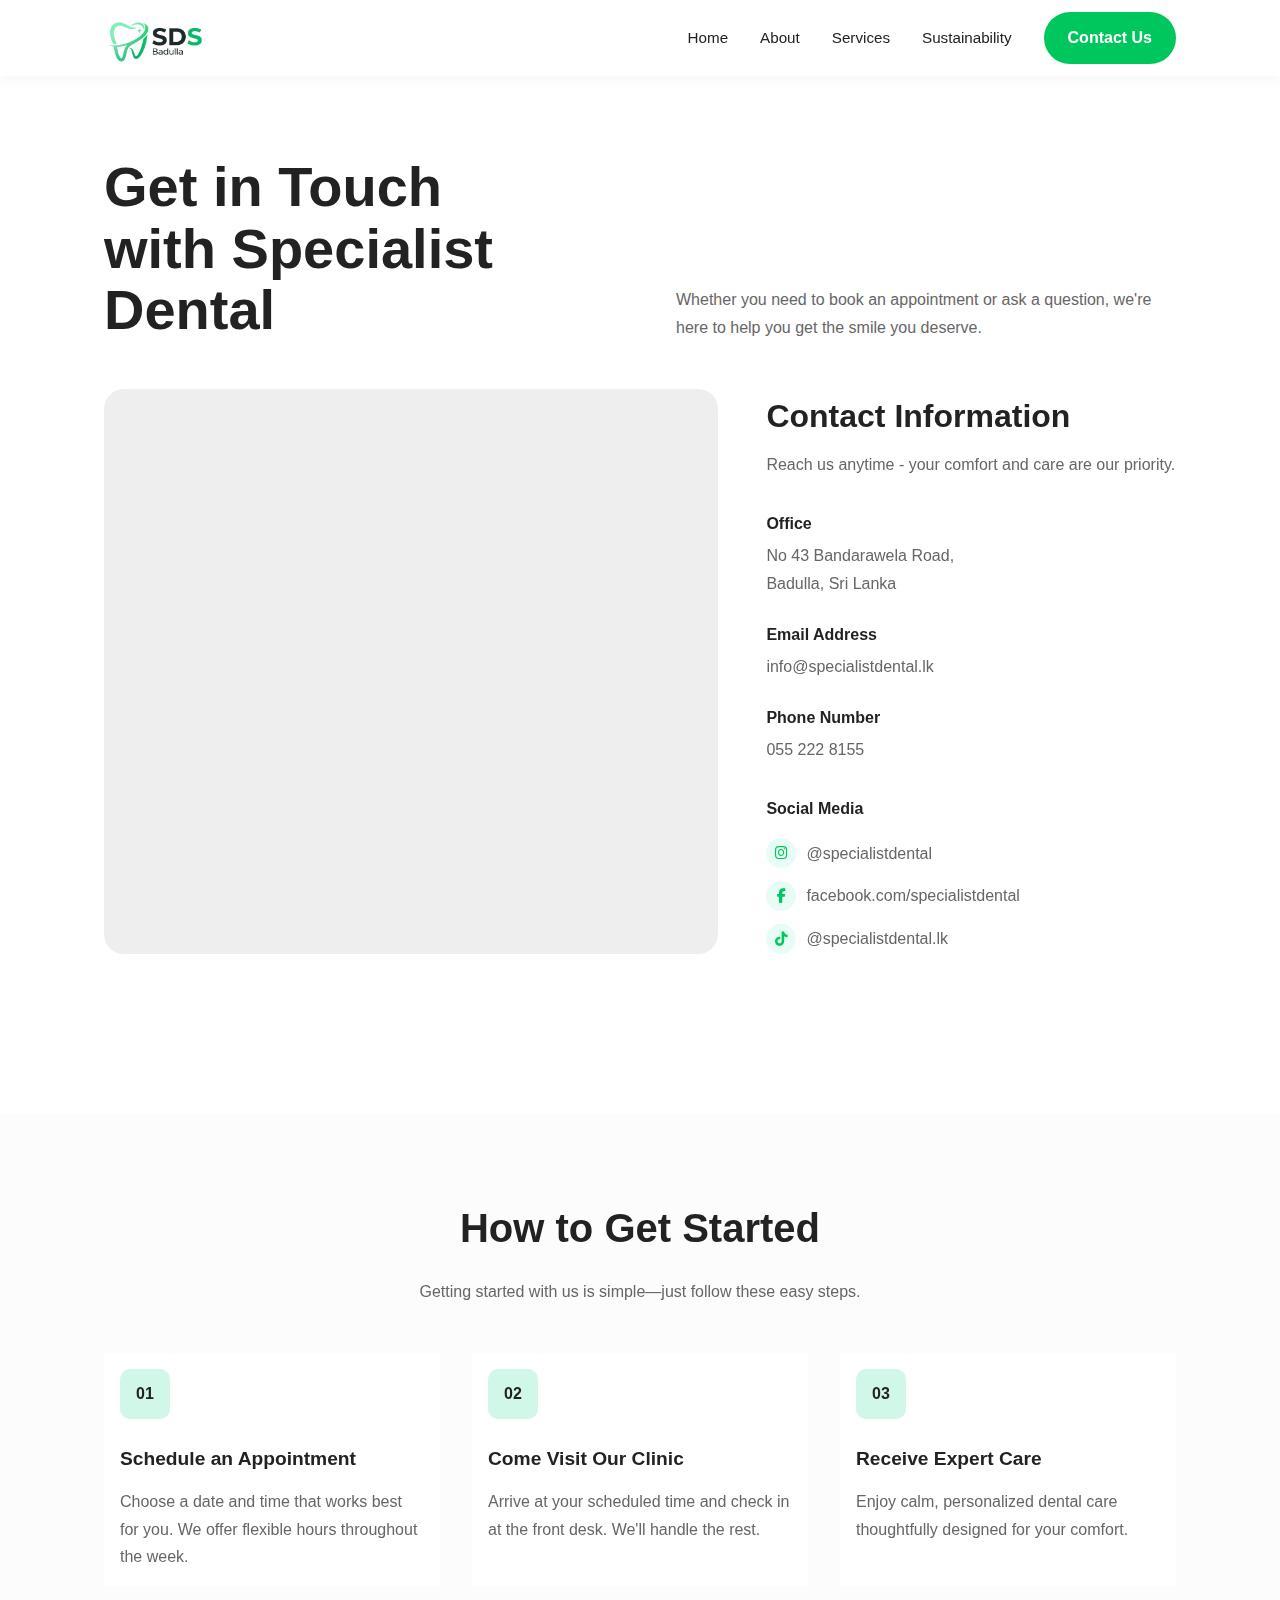
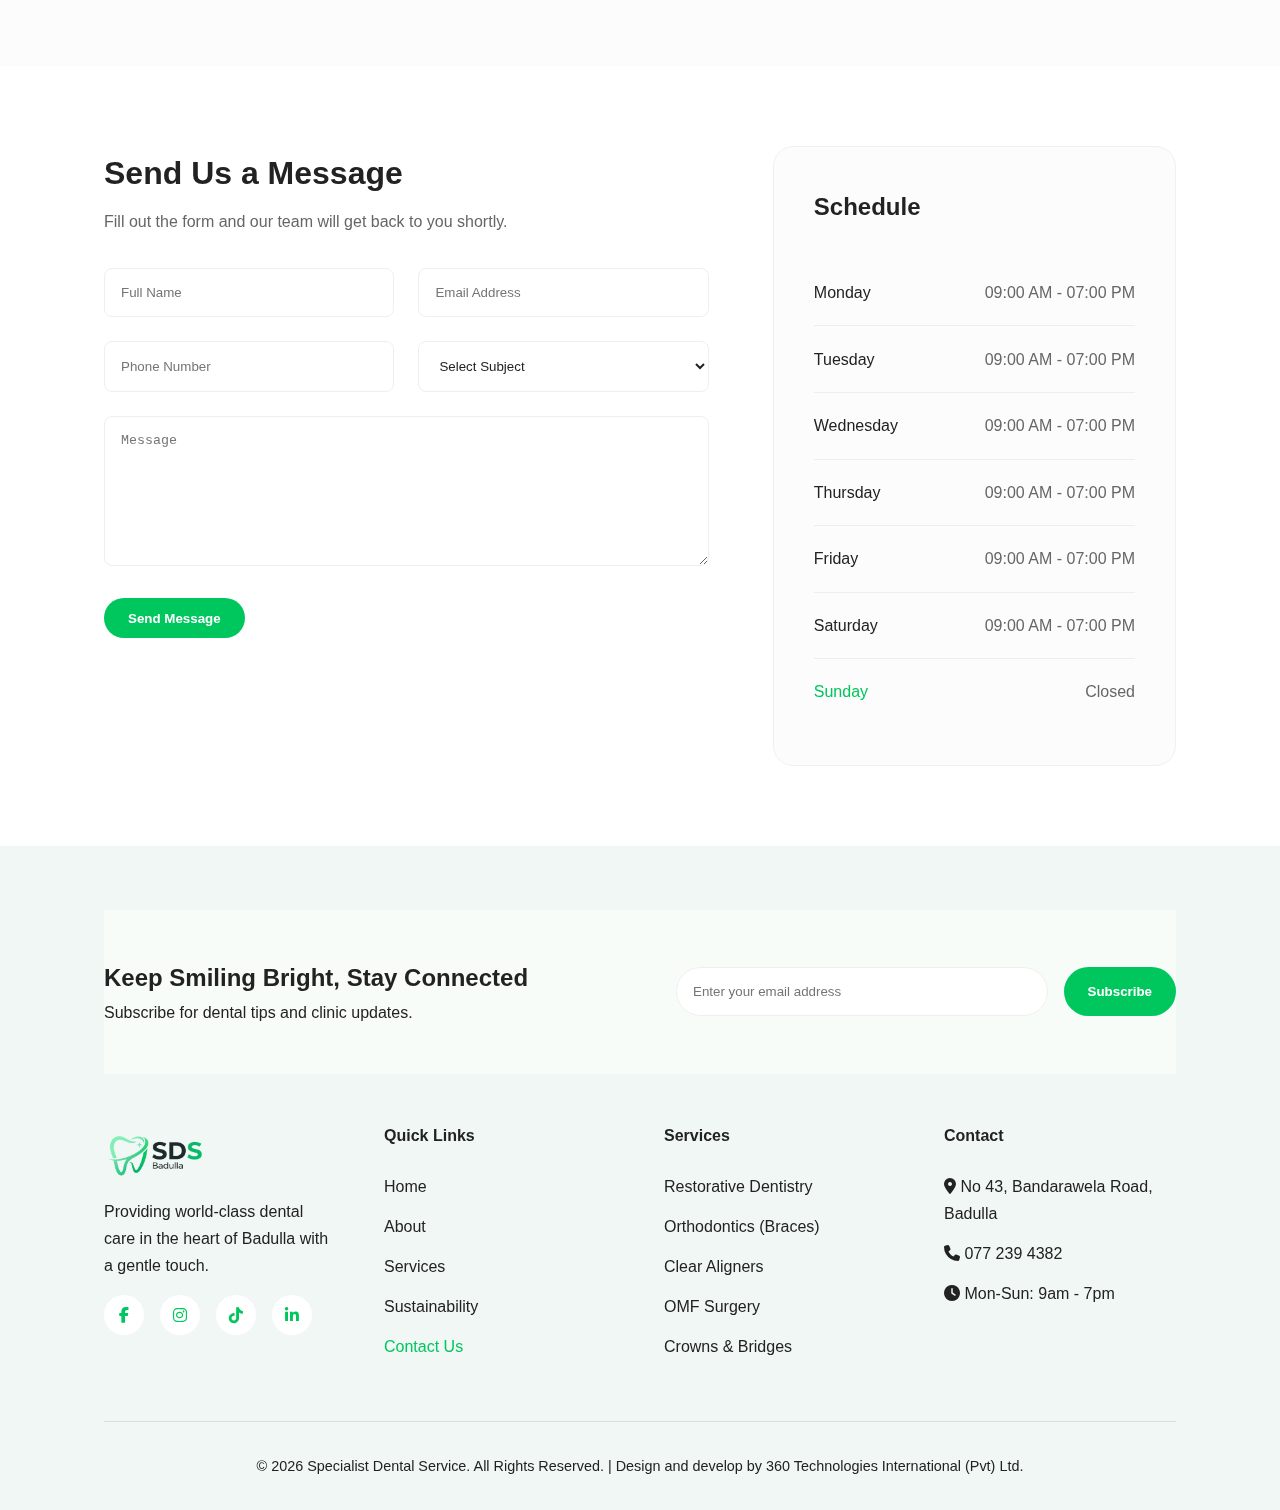
<file: contact.html>
<!DOCTYPE html>
<html lang="en">
<head>
    <meta charset="UTF-8">
    <meta name="viewport" content="width=device-width, initial-scale=1.0">
    <title>Contact Us | Specialist Dental Service</title>
    <link rel="stylesheet" href="css/style.css">
    <link rel="stylesheet" href="https://cdnjs.cloudflare.com/ajax/libs/font-awesome/6.4.0/css/all.min.css">
</head>
<body>

    <header>
        <div class="container navbar">
            <div class="logo">
                <a href="index.html">
                    <img src="images/SDS_Logo.png" alt="Specialist Dental Service">
                </a>
            </div>

            <div class="nav-menu">
                <ul class="nav-links">
                    <li><a href="index.html">Home</a></li>
                    <li><a href="about.html">About</a></li>
                    <li><a href="services.html">Services</a></li>
                    <li><a href="sustainability.html">Sustainability</a></li>
                </ul>
                <a href="contact.html" class="btn-primary" class="active">Contact Us</a>
            </div>
            <div class="hamburger">
                <i class="fa-solid fa-bars"></i>
            </div>
        </div>
    </header>

    <section class="section-padding">
        <div class="container">
            <div class="contact-header-row">
                <h1>Get in Touch<br>with Specialist Dental</h1>
                <p>Whether you need to book an appointment or ask a question, we're here to help you get the smile you deserve.</p>
            </div>

            <div class="contact-map-wrapper">
                <div class="map-frame">
                    <iframe src="https://www.google.com/maps/embed?pb=!1m18!1m12!1m3!1d3960.999607835848!2d81.0549!3d6.9806!2m3!1f0!2f0!3f0!3m2!1i1024!2i768!4f13.1!3m3!1m2!1s0x3ae4621600000001%3A0x123456789abcdef!2sBandarawela%20Rd%2C%20Badulla!5e0!3m2!1sen!2slk!4v1620000000000!5m2!1sen!2slk" allowfullscreen="" loading="lazy"></iframe>
                </div>

                <div class="contact-info-panel">
                    <h3>Contact Information</h3>
                    <p>Reach us anytime - your comfort and care are our priority.</p>
                    
                    <div class="c-info-item">
                        <label>Office</label>
                        <span>No 43 Bandarawela Road,<br>Badulla, Sri Lanka</span>
                    </div>

                    <div class="c-info-item">
                        <label>Email Address</label>
                        <span>info@specialistdental.lk</span>
                    </div>

                    <div class="c-info-item">
                        <label>Phone Number</label>
                        <span>055 222 8155</span>
                    </div>

                    <div class="c-socials">
                        <label>Social Media</label>
                        <div class="c-social-list">
                            <a href="#" class="c-social-link">
                                <div class="c-social-icon"><i class="fa-brands fa-instagram"></i></div> @specialistdental
                            </a>
                            <a href="#" class="c-social-link">
                                <div class="c-social-icon"><i class="fa-brands fa-facebook-f"></i></div> facebook.com/specialistdental
                            </a>
                             <a href="#" class="c-social-link">
                                <div class="c-social-icon"><i class="fa-brands fa-tiktok"></i></div> @specialistdental.lk
                            </a>
                        </div>
                    </div>
                </div>
            </div>
        </div>
    </section>

    <section class="section-padding" style="background: #fcfcfc;">
        <div class="container">
            <div class="section-header">
                <h2>How to Get Started</h2>
                <p>Getting started with us is simple—just follow these easy steps.</p>
            </div>

            <div class="steps-horizontal-grid">
                <div class="step-card-h">
                    <div class="step-num-box">01</div>
                    <h4>Schedule an Appointment</h4>
                    <p style="color: var(--text-grey);">Choose a date and time that works best for you. We offer flexible hours throughout the week.</p>
                </div>
                <div class="step-card-h">
                    <div class="step-num-box">02</div>
                    <h4>Come Visit Our Clinic</h4>
                    <p style="color: var(--text-grey);">Arrive at your scheduled time and check in at the front desk. We'll handle the rest.</p>
                </div>
                <div class="step-card-h">
                    <div class="step-num-box">03</div>
                    <h4>Receive Expert Care</h4>
                    <p style="color: var(--text-grey);">Enjoy calm, personalized dental care thoughtfully designed for your comfort.</p>
                </div>
            </div>
        </div>
    </section>

    <section class="section-padding">
        <div class="container">
            <div class="contact-form-section">
                
                <div class="c-form-box">
                    <h2>Send Us a Message</h2>
                    <p style="color: var(--text-grey); margin-bottom: 2rem;">Fill out the form and our team will get back to you shortly.</p>
                    
                    <form name="contact-main" method="POST" data-netlify="true">
                        <div class="c-form-grid">
                            <input type="text" name="fullname" class="c-input" placeholder="Full Name" required>
                            
                            <input type="email" name="email" class="c-input" placeholder="Email Address" required>
                            
                            <input type="tel" name="phone" class="c-input" placeholder="Phone Number">
                            
                            <select name="subject" class="c-input">
                                <option value="" disabled selected>Select Subject</option>
                                <option value="General Inquiry">General Inquiry</option>
                                <option value="Appointment">Book Appointment</option>
                                <option value="Treatment Info">Treatment Information</option>
                            </select>
                            
                            <div class="c-form-full">
                                <textarea name="message" class="c-input" placeholder="Message"></textarea>
                            </div>
                            
                            <div class="c-form-full">
                                <button type="submit" class="btn-primary">Send Message</button>
                            </div>
                        </div>
                    </form>
                </div>

                <div class="schedule-box-light">
                    <h3>Schedule</h3>
                    <div class="schedule-row">
                        <span>Monday</span>
                        <span>09:00 AM - 07:00 PM</span>
                    </div>
                    <div class="schedule-row">
                        <span>Tuesday</span>
                        <span>09:00 AM - 07:00 PM</span>
                    </div>
                    <div class="schedule-row">
                        <span>Wednesday</span>
                        <span>09:00 AM - 07:00 PM</span>
                    </div>
                    <div class="schedule-row">
                        <span>Thursday</span>
                        <span>09:00 AM - 07:00 PM</span>
                    </div>
                    <div class="schedule-row">
                        <span>Friday</span>
                        <span>09:00 AM - 07:00 PM</span>
                    </div>
                    <div class="schedule-row">
                        <span>Saturday</span>
                        <span>09:00 AM - 07:00 PM</span>
                    </div>
                    <div class="schedule-row" style="color: var(--accent-color);">
                        <span>Sunday</span>
                        <span>Closed</span>
                    </div>
                </div>

            </div>
        </div>
    </section>

     <footer>
        <div class="container">
            <div class="newsletter-bar">
                <div class="newsletter-wrapper">
                     <div style="flex: 1;">
                        <h2>Keep Smiling Bright, Stay Connected</h2>
                        <p>Subscribe for dental tips and clinic updates.</p>
                     </div>
                     <form class="newsletter-form" data-netlify="true">
                         <input type="email" placeholder="Enter your email address">
                         <button type="submit" class="btn-primary">Subscribe</button>
                     </form>
                </div>
            </div>

            <div class="footer-grid">
                <div class="footer-col">
                    <div class="logo" style="margin-bottom: 1rem;">
                        <a href="index.html">
                            <img src="images/SDS_Logo.png" alt="Specialist Dental Service">
                        </a>
                    </div>
                    <p>Providing world-class dental care in the heart of Badulla with a gentle touch.</p>
                    <div class="social-links">
                        <a href="#"><i class="fa-brands fa-facebook-f"></i></a>
                        <a href="#"><i class="fa-brands fa-instagram"></i></a>
                        <a href="#"><i class="fa-brands fa-tiktok"></i></a>
                        <a href="#"><i class="fa-brands fa-linkedin-in"></i></a>
                    </div>
                </div>
                <div class="footer-col">
                    <h4>Quick Links</h4>
                    <ul>
                        <li><a href="index.html">Home</a></li>
                        <li><a href="about.html">About</a></li>
                        <li><a href="services.html">Services</a></li>
                        <li><a href="sustainability.html">Sustainability</a></li>
                        <li><a href="contact.html" class="active">Contact Us</a></li>
                    </ul>
                </div>
                 <div class="footer-col">
                    <h4>Services</h4>
                    <ul>
                        <li>Restorative Dentistry</li>
                        <li>Orthodontics (Braces)</li>
                        <li>Clear Aligners</li>
                        <li>OMF Surgery</li>
                        <li>Crowns & Bridges</li>
                    </ul>
                </div>
                <div class="footer-col">
                    <h4>Contact</h4>
                    <ul>
                        <li><i class="fa-solid fa-location-dot"></i> No 43, Bandarawela Road, Badulla</li>
                        <li><i class="fa-solid fa-phone"></i> 077 239 4382</li>
                        <li><i class="fa-solid fa-clock"></i> Mon-Sun: 9am - 7pm</li>
                    </ul>
                </div>
            </div>
            <div class="footer-bottom">
                &copy; 2026 Specialist Dental Service. All Rights Reserved. | Design and develop by <a href="http://360tecnologies.com" target="_blank">360 Technologies International (Pvt) Ltd.</a>
            </div>
        </div>
    </footer>


    <script src="js/script.js"></script>
</body>
</html>
</file>
<file: css/style.css>
/* --- Variables & Reset --- */
:root {
    --bg-color: #ffffff;        /* 60% */
    --brand-color-light: #76ffc3; /* The lighter mint green */
    --accent-color: #00c75d;    /* 10% - Vibrant Green for buttons/icons */
    --text-dark: #222222;
    --text-grey: #666666;
    --white: #ffffff;
    --font-main: 'Segoe UI', Tahoma, Geneva, Verdana, sans-serif;
    --section-spacing: 5rem;
}

* {
    margin: 0;
    padding: 0;
    box-sizing: border-box;
}

html {
    scroll-behavior: smooth;
}

body {
    font-family: var(--font-main);
    background-color: var(--bg-color);
    color: var(--text-dark);
    line-height: 1.7;
}

a { text-decoration: none; color: inherit; transition: 0.3s; }
ul { list-style: none; }
img { max-width: 100%; height: auto; display: block; }

/* --- Reusable Classes --- */
.container {
    max-width: 1200px;
    margin: 0 auto;
    padding: 0 5%;
}

.btn-primary {
    background-color: var(--accent-color);
    color: var(--white);
    padding: 0.8rem 1.5rem;
    border-radius: 30px;
    font-weight: 600;
    display: inline-block;
    border: none;
    cursor: pointer;
}

.btn-primary:hover { background-color: #009e4a; }

.btn-outline {
    border: 2px solid var(--accent-color);
    color: var(--accent-color);
    padding: 0.8rem 1.5rem;
    border-radius: 30px;
    font-weight: 600;
    display: inline-block;
}

.btn-outline:hover { background-color: var(--accent-color); color: var(--white); }

.section-padding { padding: var(--section-spacing) 0; }

.section-header {
    text-align: center;
    max-width: 700px;
    margin: 0 auto 3rem auto;
}

.section-header h2 {
    font-size: 2.5rem;
    color: var(--text-dark);
    margin-bottom: 1rem;
}

.section-header p { color: var(--text-grey); }

/* --- Header & Nav --- */
header {
    background: var(--white);
    box-shadow: 0 2px 15px rgba(0,0,0,0.05);
    position: sticky;
    top: 0;
    z-index: 1000;
    padding: 0.5rem 0; /* Reduced padding slightly to accommodate logo height */
}

.navbar {
    display: flex;
    justify-content: space-between;
    align-items: center;
}

.logo {
    display: flex;
    align-items: center;
}

/* New style to control logo image size */
.logo img {
    height: 60px; /* Adjust this value if you want the logo bigger/smaller */
    width: auto;
    object-fit: contain;
}

.nav-menu {
    display: flex;
    align-items: center;
    gap: 2rem;
}

.nav-links { display: flex; gap: 2rem; }
.nav-links a { font-weight: 500; font-size: 0.95rem; transition: color 0.3s; }
.nav-links a:hover, .nav-links a.active { color: var(--accent-color); }

.hamburger { display: none; cursor: pointer; font-size: 1.5rem; }
/* --- New Hero Section with Form --- */
.hero-section {
    padding: 3rem 0;
    background: linear-gradient(to right, #f8fcf9 50%, rgba(118, 255, 195, 0.1) 50%);
}

.hero-wrapper {
    display: flex;
    align-items: center;
    gap: 3rem;
}

.hero-content { flex: 1; }

.hero-content h1 {
    font-size: 3.5rem;
    line-height: 1.2;
    margin-bottom: 1.5rem;
    color: var(--text-dark);
}

.hero-form-box {
    background: var(--white);
    padding: 2rem;
    border-radius: 15px;
    box-shadow: 0 10px 30px rgba(0,0,0,0.08);
    max-width: 450px;
    margin-top: 2rem;
}

.hero-form-box h3 { margin-bottom: 1.5rem; }

.input-group { margin-bottom: 1rem; }

.input-group input, .input-group select {
    width: 100%;
    padding: 0.8rem;
    border: 1px solid #eee;
    border-radius: 8px;
    outline: none;
}

.hero-image { flex: 1; }
.hero-image img { border-radius: 20px 20px 20px 100px; }

/* --- 6-Grid Services --- */
.services-grid-6 {
    display: grid;
    grid-template-columns: repeat(auto-fit, minmax(300px, 1fr));
    gap: 1.5rem;
}

.service-box {
    background: #f8fcf9;
    padding: 2rem;
    border-radius: 15px;
    transition: 0.3s;
    border: 1px solid transparent;
}

.service-box:hover {
    border-color: var(--accent-color);
    box-shadow: 0 10px 20px rgba(0,0,0,0.05);
}

.sb-icon {
    width: 60px;
    height: 60px;
    background: var(--brand-color-light);
    color: var(--accent-color);
    display: flex;
    align-items: center;
    justify-content: center;
    border-radius: 50%;
    font-size: 1.5rem;
    margin-bottom: 1.5rem;
}

/* --- Why Choose Us (Split & Stats) --- */
.split-section-wrapper {
    display: flex;
    align-items: center;
    gap: 4rem;
}

.split-text { flex: 1; }
.split-image { flex: 1; }
.split-image img { border-radius: 20px; }

.stats-grid {
    display: grid;
    grid-template-columns: repeat(2, 1fr);
    gap: 2rem;
    margin-top: 3rem;
}

.stat-item h3 {
    font-size: 2.5rem;
    color: var(--accent-color);
    margin-bottom: 0.5rem;
}

/* --- How It Works (Steps) --- */
.steps-wrapper { margin-top: 3rem; }

.step-item {
    display: flex;
    gap: 1.5rem;
    margin-bottom: 2rem;
}

.step-number {
    font-size: 2rem;
    font-weight: bold;
    color: #ddd;
}

.step-item.active .step-number { color: var(--accent-color); }

/* --- Video Section --- */
.video-wrapper {
    position: relative;
    border-radius: 20px;
    overflow: hidden;
}

.play-btn {
    position: absolute;
    top: 50%;
    left: 50%;
    transform: translate(-50%, -50%);
    width: 80px;
    height: 80px;
    background: var(--white);
    color: var(--accent-color);
    border-radius: 50%;
    display: flex;
    align-items: center;
    justify-content: center;
    font-size: 2rem;
    cursor: pointer;
    transition: 0.3s;
}

.play-btn:hover { transform: translate(-50%, -50%) scale(1.1); }

/* --- Team Section --- */
.team-grid {
    display: grid;
    grid-template-columns: repeat(auto-fit, minmax(280px, 1fr));
    gap: 2rem;
}

.team-card {
    background: #f8fcf9;
    border-radius: 15px;
    overflow: hidden;
    text-align: center;
}

.team-img { height: 300px; overflow: hidden; }
.team-img img { width: 100%; height: 100%; object-fit: cover; }
.team-info { padding: 1.5rem; }
.team-role { color: var(--accent-color); font-size: 0.9rem; }

/* --- Testimonials (Reusing existing styles slightly modified) --- */
.testimonial-grid {
    display: grid;
    grid-template-columns: repeat(auto-fit, minmax(300px, 1fr));
    gap: 2rem;
}

.testimonial-card {
    background: var(--white);
    border: 1px solid #eee;
    padding: 2rem;
    border-radius: 10px;
}

.stars { color: #FFD700; margin-bottom: 1rem; }
.client-info {
    display: flex;
    align-items: center;
    gap: 1rem;
    margin-top: 1.5rem;
}
.client-img { width: 50px; height: 50px; border-radius: 50%; background: #ddd; }

/* --- Blog Section --- */
.blog-grid {
    display: grid;
    grid-template-columns: repeat(auto-fit, minmax(300px, 1fr));
    gap: 2rem;
}

.blog-card {
    background: var(--white);
    border-radius: 15px;
    overflow: hidden;
    box-shadow: 0 5px 15px rgba(0,0,0,0.05);
}

.blog-thumb { height: 200px; background: #eee; }
.blog-thumb img { width: 100%; height: 100%; object-fit: cover; }
.blog-content { padding: 1.5rem; }
.blog-date { font-size: 0.85rem; color: var(--text-grey); margin-bottom: 0.5rem; }
.blog-content h3 { margin-bottom: 1rem; }

/* --- CTA Banner --- */
.cta-banner {
    background: var(--brand-color-light);
    border-radius: 20px;
    padding: 4rem;
    text-align: center;
}
.cta-banner h2 { color: var(--text-dark); margin-bottom: 1rem; }

/* --- FAQ Accordion --- */
.faq-accordion { max-width: 800px; margin: 0 auto; }
.faq-item {
    border-bottom: 1px solid #eee;
    padding: 1.5rem 0;
}
.faq-question {
    display: flex;
    justify-content: space-between;
    cursor: pointer;
    font-weight: 600;
    font-size: 1.1rem;
}
.faq-icon { transition: 0.3s; }
.faq-item.active .faq-icon { transform: rotate(45deg); color: var(--accent-color); }
.faq-answer {
    max-height: 0;
    overflow: hidden;
    transition: 0.4s ease;
    color: var(--text-grey);
}
.faq-item.active .faq-answer { max-height: 200px; padding-top: 1rem; }

/* --- Newsletter & Footer --- */
.newsletter-bar {
    background: #f8fcf9;
    padding: 3rem 0;
    margin-bottom: 3rem;
}

.newsletter-wrapper {
    display: flex;
    justify-content: space-between;
    align-items: center;
    flex-wrap: wrap;
    gap: 2rem;
}

.newsletter-form {
    display: flex;
    gap: 1rem;
    flex: 1;
    max-width: 500px;
}

.newsletter-form input {
    flex: 1;
    padding: 1rem;
    border-radius: 30px;
    border: 1px solid #eee;
    outline: none;
}

footer {
    background-color: #f0f7f4; /* Slightly darker for footer */
    padding: 4rem 0 2rem;
}

.footer-grid {
    display: grid;
    grid-template-columns: repeat(auto-fit, minmax(200px, 1fr));
    gap: 3rem;
    margin-bottom: 3rem;
}

.footer-col h4 { margin-bottom: 1.5rem; color: var(--text-dark); }
.footer-col ul li { margin-bottom: 0.8rem; }
.footer-col ul li a:hover { color: var(--accent-color); }
.footer-col ul li a.active { color: var(--accent-color);}
.social-links { display: flex; gap: 1rem; margin-top: 1rem; }
.social-links a {
    width: 40px; height: 40px;
    background: var(--white);
    display: flex; 
    align-Items: center; 
    justify-Content: center;
    border-radius: 50%;
    color: var(--accent-color);
}
.social-links a:hover { background: var(--accent-color); color: var(--white); }
.footer-bottom {
    text-align: center;
    border-top: 1px solid #ddd;
    padding-top: 2rem;
    font-size: 0.9rem;
}

/* --- Responsive Media Queries --- */
@media (max-width: 992px) {
    .hero-wrapper, .split-section-wrapper {
        flex-direction: column;
    }
    .hero-section { background: linear-gradient(to bottom, #f8fcf9 70%, rgba(118, 255, 195, 0.1) 70%); }
    .hero-image { order: -1; margin-bottom: 2rem; }
    .hero-image img { border-radius: 20px; }
    .hero-content h1 { font-size: 2.5rem; text-align: center; }
    .hero-content p { text-align: center; }
    .hero-form-box { margin: 2rem auto 0; }
    .split-image { order: -1; }
    .nav-menu { display: none; }
    .hamburger { display: block; }
}

@media (max-width: 768px) {
    .section-header h2 { font-size: 2rem; }
    .cta-banner { padding: 2rem; }
    .newsletter-wrapper { flex-direction: column; text-align: center; }
    .newsletter-form { width: 100%; }
}

/* --- Append this to your css/style.css --- */

/* --- About Page Specifics --- */

/* 1. About Hero & Director Card */
.about-hero-section {
    padding: 3rem 0;
}

.about-header-text {
    margin-bottom: 2rem;
    max-width: 600px;
}
.about-header-text h1 {
    font-size: 3rem;
    color: var(--text-dark);
}

.director-card {
    background: #e6fcf5; /* Very light mint */
    border-radius: 20px;
    padding: 3rem;
    display: flex;
    align-items: center;
    gap: 3rem;
    position: relative;
    overflow: hidden;
}

.director-content {
    flex: 1;
    z-index: 2;
}

.director-content h3 {
    font-size: 1.8rem;
    margin-bottom: 1.5rem;
    color: var(--text-dark);
}

.director-content p {
    color: var(--text-grey);
    margin-bottom: 2rem;
    font-size: 1.05rem;
}

.director-image {
    flex: 1;
    display: flex;
    justify-content: flex-end;
    z-index: 2;
}

.director-image img {
    border-radius: 20px;
    max-width: 350px;
    object-fit: cover;
}

/* 2. Vision & Mission (Side-by-Side) */
.vision-wrapper {
    display: flex;
    gap: 4rem;
}

.vision-sidebar {
    flex: 1;
    max-width: 300px;
}

.vision-sidebar h2 {
    font-size: 2.2rem;
    color: var(--text-dark);
    position: sticky;
    top: 100px; /* Sticky effect on scroll */
}

.vision-content {
    flex: 2;
}

.vision-block {
    margin-bottom: 3rem;
}

.vision-block h4 {
    font-size: 1.3rem;
    color: var(--accent-color);
    margin-bottom: 1rem;
}

.check-list li {
    margin-bottom: 0.8rem;
    display: flex;
    align-items: flex-start;
    gap: 10px;
    color: var(--text-grey);
}

.check-list li i {
    color: var(--accent-color);
    margin-top: 5px;
}

/* 3. Values Grid */
.values-grid {
    display: grid;
    grid-template-columns: repeat(auto-fit, minmax(400px, 1fr));
    gap: 2rem;
}

.value-card {
    background: var(--white);
    padding: 2rem;
    border-radius: 15px;
    display: flex;
    align-items: flex-start;
    gap: 1.5rem;
    box-shadow: 0 5px 20px rgba(0,0,0,0.03);
    border: 1px solid #f0f0f0;
}

.value-icon {
    width: 60px;
    height: 60px;
    background: #e6fcf5;
    border-radius: 50%;
    display: flex;
    align-items: center;
    justify-content: center;
    color: var(--accent-color);
    font-size: 1.5rem;
    flex-shrink: 0;
}

.value-text h4 {
    margin-bottom: 0.5rem;
    font-size: 1.2rem;
}

/* 4. Clinic Hours Section */
.hours-wrapper {
    display: flex;
    gap: 4rem;
    align-items: flex-start;
}

.hours-info {
    flex: 1;
}

.hours-img-box {
    margin-top: 2rem;
    border-radius: 20px;
    overflow: hidden;
    height: 300px;
}

.hours-img-box img {
    width: 100%;
    height: 100%;
    object-fit: cover;
}

.hours-schedule {
    flex: 1;
    background: var(--white);
    border-radius: 20px;
    padding: 1rem;
}

.schedule-row {
    display: flex;
    justify-content: space-between;
    padding: 1.2rem 0;
    border-bottom: 1px solid #eee;
    color: var(--text-dark);
    font-weight: 500;
}

.schedule-row:last-child {
    border-bottom: none;
}

.schedule-row span:last-child {
    color: var(--text-grey);
}

/* --- Mobile Responsiveness for About Page --- */
@media (max-width: 992px) {
    .director-card {
        flex-direction: column-reverse;
        text-align: center;
        padding: 2rem;
    }
    .director-image img { max-width: 100%; }
    .vision-wrapper { flex-direction: column; gap: 2rem; }
    .vision-sidebar { max-width: 100%; }
    .vision-sidebar h2 { position: static; }
    .values-grid { grid-template-columns: 1fr; } /* Stack values on mobile */
    .hours-wrapper { flex-direction: column; }
    .hours-img-box { height: 250px; }
}

/* --- Append this to your css/style.css --- */

/* --- Services Page Specifics --- */

/* 1. New Services Grid with Images */
.services-page-grid {
    display: grid;
    grid-template-columns: repeat(auto-fit, minmax(350px, 1fr));
    gap: 2.5rem;
}

.service-card-detailed {
    background: var(--white);
    border-radius: 20px;
    overflow: hidden;
    box-shadow: 0 5px 20px rgba(0,0,0,0.05);
    transition: transform 0.3s ease, box-shadow 0.3s ease;
    border: 1px solid #f0f0f0;
}

.service-card-detailed:hover {
    transform: translateY(-5px);
    box-shadow: 0 15px 30px rgba(0,0,0,0.1);
}

.scd-image-box {
    position: relative;
    height: 240px;
}

.scd-image-box img {
    width: 100%;
    height: 100%;
    object-fit: cover;
}

.scd-icon {
    position: absolute;
    bottom: 20px;
    left: 20px;
    width: 54px;
    height: 54px;
    background: var(--white);
    color: var(--accent-color);
    border-radius: 50%;
    display: flex;
    align-items: center;
    justify-content: center;
    font-size: 1.3rem;
    box-shadow: 0 5px 15px rgba(0,0,0,0.1);
}

.scd-content {
    padding: 2rem;
}

.scd-content h3 {
    margin-bottom: 1rem;
    font-size: 1.4rem;
    color: var(--text-dark);
}

.scd-content p {
    color: var(--text-grey);
    font-size: 1rem;
}

/* 2. Services CTA Split Section */
.cta-split-section {
    background: #e6fcf5; /* Light mint background */
    border-radius: 20px;
    display: flex;
    align-items: center;
    overflow: hidden;
}

.cta-split-image {
    flex: 1;
    height: 450px;
}

.cta-split-image img {
    width: 100%;
    height: 100%;
    object-fit: cover;
    object-position: top center;
}

.cta-split-content {
    flex: 1;
    padding: 4rem;
}

.cta-split-content h2 {
    font-size: 2.5rem;
    margin-bottom: 1.5rem;
    color: var(--text-dark);
}

/* --- Mobile Responsiveness for Services Page --- */
@media (max-width: 992px) {
    .services-page-grid {
        grid-template-columns: 1fr; /* Stack cards on smaller screens */
        max-width: 500px;
        margin: 0 auto;
    }

    .cta-split-section {
        flex-direction: column;
        text-align: center;
    }

    .cta-split-image {
        height: 300px;
        width: 100%;
        order: -1; /* Put image on top */
    }

    .cta-split-content {
        padding: 3rem 2rem;
    }
}
/* --- Append this to your css/style.css --- */

/* --- Contact Page Specifics --- */

/* 1. Contact Hero & Map Split */
.contact-header-row {
    display: flex;
    justify-content: space-between;
    align-items: flex-end;
    margin-bottom: 3rem;
    gap: 2rem;
}

.contact-header-row h1 {
    font-size: 3.5rem;
    line-height: 1.1;
    color: var(--text-dark);
    flex: 1;
}

.contact-header-row p {
    flex: 1;
    color: var(--text-grey);
    max-width: 500px;
}

.contact-map-wrapper {
    display: grid;
    grid-template-columns: 1.5fr 1fr;
    gap: 3rem;
    margin-bottom: 5rem;
}

.map-frame {
    width: 100%;
    height: 100%;
    min-height: 400px;
    border-radius: 20px;
    overflow: hidden;
    background: #eee;
}

.map-frame iframe {
    width: 100%;
    height: 100%;
    border: 0;
}

.contact-info-panel h3 {
    font-size: 2rem;
    margin-bottom: 0.5rem;
}

.contact-info-panel p {
    color: var(--text-grey);
    margin-bottom: 2rem;
}

.c-info-item {
    margin-bottom: 1.5rem;
}

.c-info-item label {
    display: block;
    font-weight: 700;
    color: var(--text-dark);
    margin-bottom: 0.3rem;
}

.c-info-item span {
    color: var(--text-grey);
    display: block;
}

.c-socials {
    margin-top: 2rem;
}
.c-socials label { margin-bottom: 1rem; display:block; font-weight:700; }
.c-social-list { display: flex; flex-direction: column; gap: 0.8rem; }
.c-social-link { 
    display: flex; 
    align-items: center; 
    gap: 10px; 
    color: var(--text-grey); 
    font-weight: 500;
}
.c-social-icon {
    width: 30px; height: 30px;
    background: #e6fcf5;
    border-radius: 50%;
    display: flex; align-items: center; justify-content: center;
    color: var(--accent-color);
    font-size: 0.9rem;
}

/* 2. Horizontal Steps Grid */
.steps-horizontal-grid {
    display: grid;
    grid-template-columns: repeat(auto-fit, minmax(250px, 1fr));
    gap: 2rem;
    margin-top: 3rem;
}

.step-card-h {
    background: var(--white);
    padding: 1rem;
}

.step-num-box {
    width: 50px;
    height: 50px;
    background: #d0f7e8; /* Slightly darker mint */
    color: var(--text-dark);
    display: flex;
    align-items: center;
    justify-content: center;
    border-radius: 10px;
    font-weight: 700;
    margin-bottom: 1.5rem;
}

.step-card-h h4 {
    font-size: 1.2rem;
    margin-bottom: 0.8rem;
}

/* 3. Form & Schedule Split */
.contact-form-section {
    display: grid;
    grid-template-columns: 1.2fr 0.8fr;
    gap: 4rem;
}

.c-form-box h2 {
    font-size: 2rem;
    margin-bottom: 0.5rem;
}

.c-form-grid {
    display: grid;
    grid-template-columns: 1fr 1fr;
    gap: 1.5rem;
}
.c-form-full { grid-column: span 2; }

.c-input {
    width: 100%;
    padding: 1rem;
    background: #fff;
    border: 1px solid #eee;
    border-radius: 8px;
    outline: none;
    color: var(--text-dark);
}
.c-input:focus { border-color: var(--accent-color); }
textarea.c-input { resize: vertical; min-height: 150px; }

.schedule-box-light {
    background: #fcfcfc;
    border: 1px solid #f0f0f0;
    border-radius: 20px;
    padding: 2.5rem;
}

.schedule-box-light h3 {
    margin-bottom: 2rem;
    font-size: 1.5rem;
}

/* --- Mobile Responsiveness for Contact --- */
@media (max-width: 992px) {
    .contact-header-row { flex-direction: column; gap: 1rem; align-items: flex-start; }
    .contact-header-row h1 { font-size: 2.5rem; }
    .contact-map-wrapper { grid-template-columns: 1fr; }
    .contact-form-section { grid-template-columns: 1fr; }
    .c-form-grid { grid-template-columns: 1fr; }
    .c-form-full { grid-column: span 1; }
}

/* --- Append this to your css/style.css --- */

/* --- Sustainability Page Specifics --- */

/* 1. Sustainability Hero (Reusing hero base, adding specific bg) */
.sus-hero {
    background: linear-gradient(to right, #f8fcf9 50%, rgba(118, 255, 195, 0.15) 50%);
    padding: 4rem 0;
}

/* 2. Impact Stats Grid */
.impact-grid {
    display: grid;
    grid-template-columns: repeat(auto-fit, minmax(250px, 1fr));
    gap: 2rem;
    margin-top: 2rem;
}

.impact-card {
    background: var(--white);
    padding: 2.5rem;
    border-radius: 20px;
    text-align: center;
    border: 1px solid #f0f0f0;
    transition: 0.3s;
}

.impact-card:hover {
    transform: translateY(-5px);
    box-shadow: 0 10px 25px rgba(0,0,0,0.08);
    border-color: var(--brand-color-light);
}

.impact-icon {
    width: 70px;
    height: 70px;
    background: #e6fcf5;
    color: var(--accent-color);
    border-radius: 50%;
    display: flex;
    align-items: center;
    justify-content: center;
    font-size: 2rem;
    margin: 0 auto 1.5rem auto;
}

.impact-card h3 {
    margin-bottom: 1rem;
    font-size: 1.3rem;
}

.impact-card p {
    color: var(--text-grey);
    font-size: 0.95rem;
}

/* 3. Green Pledge List */
.pledge-box {
    background: var(--brand-color-light);
    border-radius: 20px;
    padding: 3rem;
    color: var(--text-dark);
}

.pledge-list li {
    margin-bottom: 1rem;
    display: flex;
    align-items: center;
    gap: 15px;
    font-weight: 500;
    font-size: 1.1rem;
}

.pledge-list li i {
    color: var(--accent-color);
    background: var(--white);
    width: 30px;
    height: 30px;
    border-radius: 50%;
    display: flex;
    align-items: center;
    justify-content: center;
    font-size: 0.9rem;
}

/* Mobile adjustments */
@media (max-width: 992px) {
    .sus-hero {
        background: linear-gradient(to bottom, #f8fcf9 60%, rgba(118, 255, 195, 0.15) 60%);
    }
}

/* --- Append this to css/style.css --- */

/* --- Coming Soon Page Specifics --- */
.cs-body {
    height: 100vh;
    width: 100%;
    background: linear-gradient(rgba(255, 255, 255, 0.9), rgba(118, 255, 195, 0.8)), url('../images/hero-bg.jpg');
    background-size: cover;
    background-position: center;
    display: flex;
    align-items: center;
    justify-content: center;
    position: relative;
}

.cs-container {
    background: rgba(255, 255, 255, 0.95);
    padding: 3rem;
    border-radius: 20px;
    box-shadow: 0 15px 40px rgba(0,0,0,0.1);
    max-width: 700px;
    width: 90%;
    text-align: center;
    border: 1px solid #fff;
}

.cs-logo {
    font-size: 2rem;
    font-weight: 700;
    color: var(--accent-color);
    margin-bottom: 1.5rem;
    display: inline-flex;
    align-items: center;
    gap: 10px;
}

.cs-content h1 {
    font-size: 2.5rem;
    margin-bottom: 1rem;
    color: var(--text-dark);
}

.cs-content p {
    color: var(--text-grey);
    margin-bottom: 2rem;
    font-size: 1.1rem;
}

/* Countdown Timer */
.countdown-box {
    display: flex;
    justify-content: center;
    gap: 1.5rem;
    margin-bottom: 3rem;
    flex-wrap: wrap;
}

.time-unit {
    background: var(--brand-color-light);
    width: 80px;
    padding: 10px 0;
    border-radius: 10px;
    box-shadow: 0 5px 15px rgba(0,0,0,0.05);
}

.time-val {
    display: block;
    font-size: 2rem;
    font-weight: 700;
    color: var(--text-dark);
    line-height: 1;
}

.time-label {
    font-size: 0.8rem;
    text-transform: uppercase;
    color: var(--text-dark);
    margin-top: 5px;
    display: block;
}

/* Notification Form */
.cs-form {
    display: flex;
    gap: 10px;
    margin-bottom: 2rem;
}

.cs-form input {
    flex: 1;
    padding: 1rem;
    border: 1px solid #ddd;
    border-radius: 30px;
    outline: none;
}

.cs-footer-info {
    border-top: 1px solid #eee;
    padding-top: 1.5rem;
    color: var(--text-grey);
    font-size: 0.9rem;
}

.cs-footer-info strong {
    color: var(--text-dark);
    display: block;
    margin-bottom: 5px;
    font-size: 1.1rem;
}

@media (max-width: 600px) {
    .cs-content h1 { font-size: 2rem; }
    .countdown-box { gap: 10px; }
    .time-unit { width: 70px; }
    .time-val { font-size: 1.5rem; }
    .cs-form { flex-direction: column; }
    .cs-form button { width: 100%; }
}
</file>
